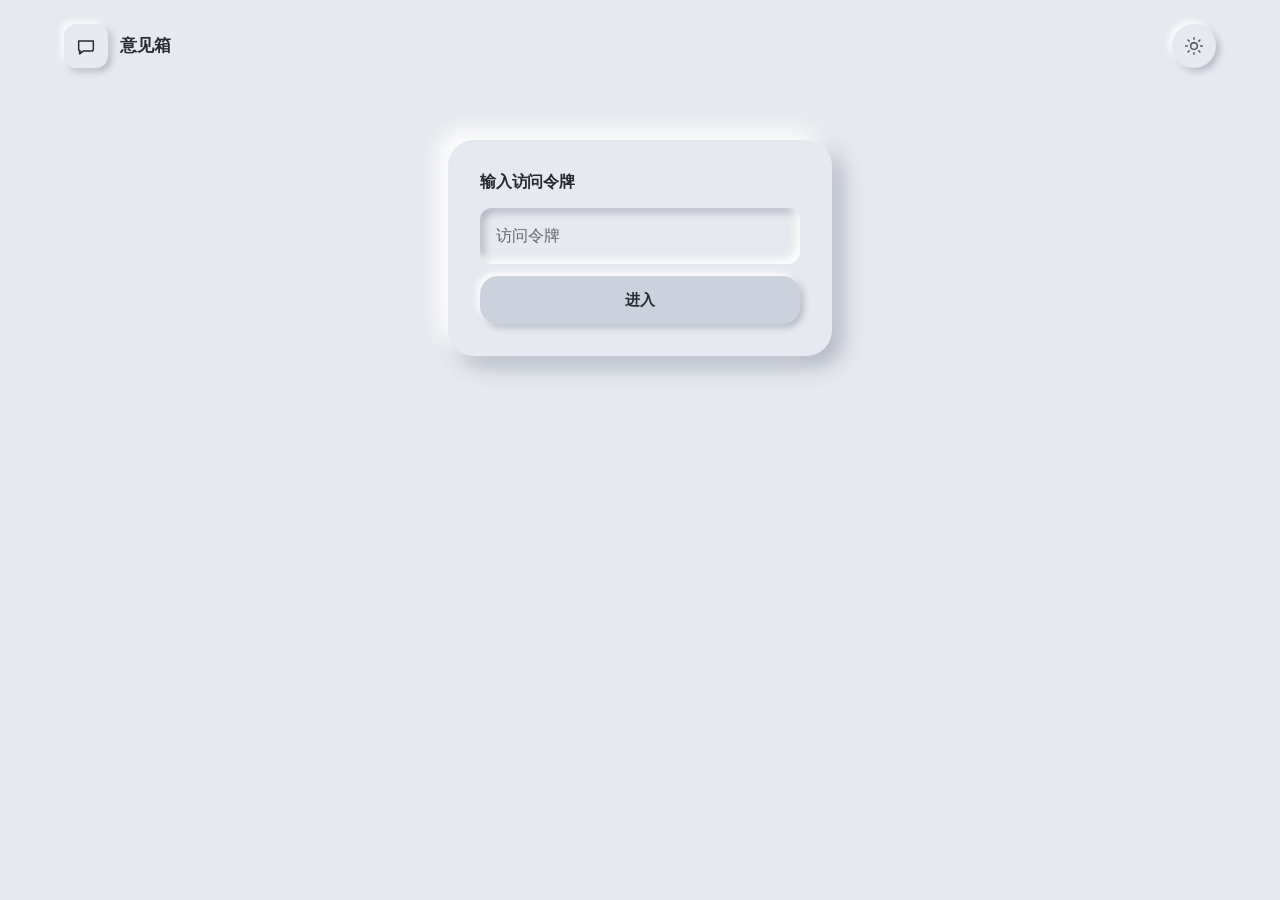
<file: static/admin.html>
<!DOCTYPE html>
<html lang="zh-CN">
<head>
<meta charset="utf-8">
<meta name="viewport" content="width=device-width, initial-scale=1">
<meta name="referrer" content="no-referrer">
<meta name="color-scheme" content="light dark">
<title>管理端 · 意见箱</title>
<meta name="description" content="查看与处理意见，需要访问令牌。">
<link rel="stylesheet" href="assets/styles.css">
<script src="assets/theme.js"></script>
<script src="assets/admin.js" defer></script>
</head>
<body>
<a class="skip-link" href="#main">跳到主内容</a>

<div class="admin" id="admin">

  <header class="admin-bar">
    <span class="brand-mark" aria-hidden="true">
      <svg viewBox="0 0 24 24">
        <path d="M4 6.5h16v9a2 2 0 0 1-2 2H9l-4 3v-3H6a2 2 0 0 1-2-2z"/>
      </svg>
    </span>
    <h1 class="app-name">意见箱</h1>
    <button type="button" class="btn btn-quiet btn-sm" id="refresh-btn" hidden>刷新</button>
    <button type="button" class="btn btn-quiet btn-sm" id="logout-btn" hidden>退出</button>
    <button type="button" class="toggle" id="theme-toggle" aria-label="切换深色模式">
      <svg class="i-sun" viewBox="0 0 24 24" aria-hidden="true">
        <circle cx="12" cy="12" r="4"/>
        <path d="M12 2v2M12 20v2M2 12h2M20 12h2M4.9 4.9l1.4 1.4M17.7 17.7l1.4 1.4M19.1 4.9l-1.4 1.4M6.3 17.7l-1.4 1.4"/>
      </svg>
      <svg class="i-moon" viewBox="0 0 24 24" aria-hidden="true">
        <path d="M20 14.5A8.5 8.5 0 0 1 9.5 4a8.5 8.5 0 1 0 10.5 10.5z"/>
      </svg>
    </button>
  </header>

  <main id="main" tabindex="-1">

    <section class="gate" id="gate" aria-labelledby="gate-title">
      <h2 id="gate-title">输入访问令牌</h2>
      <form id="gate-form" novalidate>
        <label class="visually-hidden" for="token">访问令牌</label>
        <input type="password" id="token" name="token" class="field-input"
          autocomplete="off" autocapitalize="off" spellcheck="false"
          placeholder="访问令牌">
        <button type="submit" class="btn btn-primary" id="gate-btn">进入</button>
        <p class="notice" id="gate-error" role="alert" hidden></p>
      </form>
    </section>

    <div class="workspace" id="workspace" hidden>

      <section class="list-pane" aria-labelledby="list-title">
        <h2 class="visually-hidden" id="list-title">意见列表</h2>

        <div class="toolbar">
          <div class="segmented">
            <span class="seg" data-k="all">全部</span>
            <span class="seg" data-k="new">未读</span>
            <span class="seg" data-k="read">已读</span>
            <span class="seg" data-k="archived">已归档</span>
            <label class="visually-hidden" for="status-filter">状态筛选</label>
            <select id="status-filter">
              <option value="">全部</option>
              <option value="new">未读</option>
              <option value="read">已读</option>
              <option value="archived">已归档</option>
            </select>
          </div>
          <p class="total" id="total-count">0 条</p>
        </div>

        <p class="notice is-quiet" id="list-status" role="status" hidden></p>

        <div class="list-wrap">
          <ul class="feedback-list" id="list"></ul>
          <p class="empty" id="empty-state" hidden>这里还没有意见</p>
        </div>

        <nav class="pager" id="pager" aria-label="分页" hidden>
          <button type="button" class="btn btn-sm" id="prev-btn">上一页</button>
          <span class="pager-label" id="pager-label">1 / 1</span>
          <button type="button" class="btn btn-sm" id="next-btn">下一页</button>
        </nav>
      </section>

      <section class="detail-pane" aria-labelledby="detail-title">
        <p class="detail-empty" id="detail-empty">选一条查看</p>

        <div class="detail" id="detail" hidden>
          <button type="button" class="btn btn-quiet btn-sm detail-back" id="back-btn">返回</button>

          <div class="detail-head">
            <h2 id="detail-title">意见</h2>
            <p class="detail-id mono" id="detail-id"></p>
          </div>

          <p class="detail-body" id="detail-content"></p>

          <dl class="detail-meta">
            <div>
              <dt>提交时间</dt>
              <dd id="detail-created"></dd>
            </div>
            <div>
              <dt>更新时间</dt>
              <dd id="detail-updated"></dd>
            </div>
          </dl>

          <div class="detail-block">
            <span class="group-label">状态</span>
            <div class="status-group" role="group" aria-label="状态">
              <button type="button" class="btn" data-status="new" aria-pressed="false">未读</button>
              <button type="button" class="btn" data-status="read" aria-pressed="false">已读</button>
              <button type="button" class="btn" data-status="archived" aria-pressed="false">已归档</button>
            </div>
          </div>

          <div class="detail-block">
            <label class="group-label" for="detail-note">备注</label>
            <div class="note-well">
              <textarea id="detail-note" maxlength="2000" placeholder="写点备注…"></textarea>
            </div>
            <p class="counter" id="note-counter">0 / 2000</p>
            <div class="btn-row">
              <button type="button" class="btn btn-sm" id="save-note-btn">保存</button>
              <button type="button" class="btn btn-quiet btn-sm" id="clear-note-btn">清空</button>
            </div>
          </div>

          <p class="notice is-quiet" id="detail-status" role="status" hidden></p>

          <div class="danger">
            <div class="btn-row">
              <button type="button" class="btn btn-sm" id="delete-btn">删除</button>
            </div>
            <div class="confirm" id="delete-confirm" hidden>
              <span class="confirm-text">删除后无法恢复</span>
              <button type="button" class="btn btn-sm" id="delete-confirm-btn">确认删除</button>
              <button type="button" class="btn btn-quiet btn-sm" id="delete-cancel-btn">取消</button>
            </div>
          </div>
        </div>
      </section>

    </div>

  </main>

</div>

</body>
</html>
</file>
<file: static/assets/styles.css>
:root {
  --r-sm: 12px;
  --r-md: 18px;
  --r-lg: 26px;
  --r-pill: 999px;

  --sp-1: 4px;
  --sp-2: 8px;
  --sp-3: 12px;
  --sp-4: 16px;
  --sp-5: 24px;
  --sp-6: 32px;
  --sp-7: 48px;

  --tap: 48px;

  --font: system-ui, -apple-system, "Segoe UI", Roboto, "Noto Sans SC",
    "PingFang SC", "Hiragino Sans GB", "Microsoft YaHei", "Helvetica Neue",
    Arial, sans-serif;
  --font-mono: ui-monospace, SFMono-Regular, "SF Mono", Menlo, Consolas,
    "Liberation Mono", monospace;

  --ease: cubic-bezier(0.32, 0.72, 0, 1);
  --dur: 180ms;

  --z-overlay: 20;

  --shadow-raised:
    -6px -6px 14px var(--sh-light),
     6px  6px 14px var(--sh-dark);
  --shadow-raised-sm:
    -3px -3px 7px var(--sh-light),
     3px  3px 7px var(--sh-dark);
  --shadow-raised-lg:
    -10px -10px 22px var(--sh-light),
     10px 10px 22px var(--sh-dark);
  --shadow-inset:
    inset -4px -4px 9px var(--sh-light),
    inset  4px  4px 9px var(--sh-dark);
  --shadow-inset-deep:
    inset -6px -6px 14px var(--sh-light),
    inset  6px  6px 14px var(--sh-dark);
  --shadow-inset-sm:
    inset -2px -2px 5px var(--sh-light),
    inset  2px  2px 5px var(--sh-dark);
  --shadow-flat: 0 0 0 rgba(0, 0, 0, 0);
}

:root,
:root[data-theme="light"] {
  color-scheme: light;

  --surface: #e6e9ef;
  --text: #272a31;
  --text-soft: #4c515c;
  --text-dim: #61676f;
  --accent: #3a4152;
  --accent-soft: #ccd2dd;
  --accent-strong: #262b36;
  --dot-new: #33384a;
  --dot-read: #6c7280;
  --dot-archived: #9aa0ab;
  --sh-light: #ffffff;
  --sh-dark: #aeb4c1;
  --hairline: rgba(86, 92, 105, 0.14);
}

@media (prefers-color-scheme: dark) {
  :root:not([data-theme="light"]) {
    color-scheme: dark;

    --surface: #2e323a;
    --text: #eef0f4;
    --text-soft: #c3c7d0;
    --text-dim: #9ba1ab;
    --accent: #e6e9ef;
    --accent-soft: #41464f;
    --accent-strong: #f2f4f8;
    --dot-new: #eef0f4;
    --dot-read: #9ba1ab;
    --dot-archived: #6a6f78;
    --sh-light: #454a54;
    --sh-dark: #171a1e;
    --hairline: rgba(255, 255, 255, 0.09);
  }
}

:root[data-theme="dark"] {
  color-scheme: dark;

  --surface: #2e323a;
  --text: #eef0f4;
  --text-soft: #c3c7d0;
  --text-dim: #9ba1ab;
  --accent: #e6e9ef;
  --accent-soft: #41464f;
  --accent-strong: #f2f4f8;
  --dot-new: #eef0f4;
  --dot-read: #9ba1ab;
  --dot-archived: #6a6f78;
  --sh-light: #454a54;
  --sh-dark: #171a1e;
  --hairline: rgba(255, 255, 255, 0.09);
}

*,
*::before,
*::after {
  box-sizing: border-box;
}

html {
  -webkit-text-size-adjust: 100%;
  text-size-adjust: 100%;
}

body,
h1,
h2,
h3,
p,
figure,
blockquote,
dl,
dd,
ul,
ol,
fieldset,
legend,
table,
caption,
th,
td,
button,
input,
select,
textarea,
label,
output {
  margin: 0;
  padding: 0;
}

body,
h1,
h2,
h3,
p,
li,
dt,
dd,
td,
th,
caption,
label,
legend,
input,
select,
textarea,
button {
  text-align: left;
}

body {
  min-height: 100dvh;
  background: var(--surface);
  color: var(--text);
  font-family: var(--font);
  font-size: 1rem;
  font-weight: 400;
  line-height: 1.6;
  -webkit-font-smoothing: antialiased;
  -moz-osx-font-smoothing: grayscale;
}

img,
svg {
  max-width: 100%;
  height: auto;
}

ul,
ol {
  list-style: none;
}

table {
  border-collapse: collapse;
  border-spacing: 0;
}

[hidden] {
  display: none !important;
}

button {
  font: inherit;
  color: inherit;
  background: none;
  border: 0;
  cursor: pointer;
}

.toggle {
  display: inline-grid;
  place-items: center;
  width: 44px;
  height: 44px;
  padding: 0;
  border-radius: var(--r-pill);
  color: var(--text-soft);
  box-shadow: var(--shadow-raised-sm);
  transition: box-shadow var(--dur) var(--ease), color var(--dur) var(--ease);
}

.toggle:hover {
  box-shadow: var(--shadow-raised);
  color: var(--text);
}

.toggle:active {
  box-shadow: var(--shadow-inset-sm);
}

.toggle svg {
  grid-area: 1 / 1;
  width: 20px;
  height: 20px;
  fill: none;
  stroke: currentColor;
  stroke-width: 1.7;
  stroke-linecap: round;
  stroke-linejoin: round;
  transition: opacity var(--dur) var(--ease), transform var(--dur) var(--ease);
}

.toggle .i-sun {
  opacity: 1;
  transform: none;
}

.toggle .i-moon {
  opacity: 0;
  transform: rotate(-35deg) scale(0.6);
}

:root[data-theme="dark"] .toggle .i-sun {
  opacity: 0;
  transform: rotate(35deg) scale(0.6);
}

:root[data-theme="dark"] .toggle .i-moon {
  opacity: 1;
  transform: none;
}

@media (prefers-color-scheme: dark) {
  :root:not([data-theme="light"]) .toggle .i-sun {
    opacity: 0;
    transform: rotate(35deg) scale(0.6);
  }

  :root:not([data-theme="light"]) .toggle .i-moon {
    opacity: 1;
    transform: none;
  }
}

.visually-hidden {
  position: absolute !important;
  width: 1px;
  height: 1px;
  margin: -1px;
  padding: 0;
  overflow: hidden;
  clip: rect(0 0 0 0);
  clip-path: inset(50%);
  white-space: nowrap;
  border: 0;
}

.skip-link {
  position: absolute;
  left: var(--sp-4);
  top: -120px;
  z-index: var(--z-overlay);
  padding: var(--sp-3) var(--sp-5);
  border-radius: var(--r-pill);
  background: var(--accent);
  color: var(--surface);
  font-size: 0.875rem;
  font-weight: 600;
  text-decoration: none;
  box-shadow: var(--shadow-raised-sm);
}

.skip-link:focus {
  top: var(--sp-4);
}

:where(a, button, input, select, textarea, summary, [tabindex]):focus-visible {
  outline: 3px solid var(--accent);
  outline-offset: 3px;
}

h1,
h2,
h3 {
  color: var(--text);
  font-weight: 600;
  line-height: 1.25;
  letter-spacing: -0.015em;
}

h1 {
  font-size: 1.375rem;
}

h2 {
  font-size: 1rem;
}

h3 {
  font-size: 0.9375rem;
}

p {
  max-width: 68ch;
}

.mono {
  font-family: var(--font-mono);
  font-variant-numeric: tabular-nums;
}

.well {
  border-radius: var(--r-md);
  background: var(--surface);
  box-shadow: var(--shadow-inset);
}

.field-input {
  display: block;
  width: 100%;
  min-height: var(--tap);
  padding: var(--sp-4);
  border: 0;
  border-radius: var(--r-sm);
  background: var(--surface);
  box-shadow: var(--shadow-inset-sm);
  color: var(--text);
  font-family: inherit;
  font-size: 1rem;
  line-height: 1.5;
  appearance: none;
  -webkit-appearance: none;
  transition: box-shadow var(--dur) var(--ease);
}

.field-input::placeholder {
  color: var(--text-dim);
  opacity: 1;
}

.field-input:focus {
  outline: none;
  box-shadow: var(--shadow-inset);
}

.well > .field-input {
  background: transparent;
  box-shadow: none;
}

.well:focus-within {
  box-shadow: var(--shadow-inset-deep);
}

.field-input:disabled,
.field-input[aria-disabled="true"] {
  color: var(--text-dim);
  cursor: not-allowed;
  box-shadow: var(--shadow-flat);
  background: var(--surface);
  opacity: 0.75;
}

.notice {
  display: flex;
  gap: var(--sp-2);
  align-items: flex-start;
  padding: var(--sp-3) var(--sp-4);
  border-radius: var(--r-sm);
  background: var(--surface);
  box-shadow: var(--shadow-inset-sm);
  color: var(--text);
  font-size: 0.875rem;
  line-height: 1.5;
  max-width: none;
}

.notice::before {
  content: "";
  flex: 0 0 auto;
  width: 8px;
  height: 8px;
  margin-top: 0.45em;
  border-radius: var(--r-pill);
  background: var(--dot-new);
}

.notice.is-quiet::before {
  background: var(--dot-archived);
}

.btn {
  display: inline-flex;
  align-items: center;
  justify-content: center;
  gap: var(--sp-2);
  min-height: var(--tap);
  padding: 0 var(--sp-5);
  border: 0;
  border-radius: var(--r-md);
  background: var(--surface);
  color: var(--text);
  font-size: 0.9375rem;
  font-weight: 600;
  line-height: 1;
  text-align: center;
  text-decoration: none;
  white-space: nowrap;
  box-shadow: var(--shadow-raised-sm);
  transition: box-shadow var(--dur) var(--ease),
    transform var(--dur) var(--ease), color var(--dur) var(--ease);
}

.btn:hover:not(:disabled) {
  box-shadow: var(--shadow-raised);
}

.btn:active:not(:disabled) {
  box-shadow: var(--shadow-inset-sm);
  transform: translateY(1px);
}

.btn-primary {
  background: var(--accent-soft);
  color: var(--accent-strong);
  font-weight: 650;
}

.btn-quiet {
  min-height: 40px;
  padding: 0 var(--sp-4);
  color: var(--text-soft);
  font-weight: 500;
  box-shadow: var(--shadow-flat);
}

.btn-quiet:hover:not(:disabled) {
  box-shadow: var(--shadow-raised-sm);
  color: var(--text);
}

.btn-sm {
  min-height: 38px;
  padding: 0 var(--sp-4);
  font-size: 0.875rem;
}

.btn:disabled {
  color: var(--text-dim);
  box-shadow: var(--shadow-flat);
  cursor: not-allowed;
  opacity: 0.6;
}

.btn:disabled:active {
  transform: none;
}

.btn-row {
  display: flex;
  flex-wrap: wrap;
  gap: var(--sp-3);
}

.group-label {
  display: block;
  margin-bottom: var(--sp-3);
  color: var(--text-dim);
  font-size: 0.75rem;
  font-weight: 600;
  letter-spacing: 0.08em;
  text-transform: uppercase;
}

.counter {
  color: var(--text-dim);
  font-family: var(--font-mono);
  font-size: 0.75rem;
  font-variant-numeric: tabular-nums;
  white-space: nowrap;
}

.counter.is-limit {
  color: var(--text);
  font-weight: 650;
}

.page {
  display: grid;
  gap: var(--sp-4);
  align-content: center;
  width: 100%;
  max-width: 46rem;
  min-height: 100dvh;
  margin-inline: auto;
  padding: var(--sp-6) var(--sp-4) var(--sp-7);
}

.page-head {
  display: flex;
  align-items: center;
  gap: var(--sp-3);
  padding-inline: var(--sp-1);
}

.brand-mark {
  flex: 0 0 auto;
  display: grid;
  place-items: center;
  width: 44px;
  height: 44px;
  border-radius: var(--r-sm);
  background: var(--surface);
  box-shadow: var(--shadow-raised-sm);
}

.brand-mark svg {
  width: 22px;
  height: 22px;
  stroke: var(--text);
  fill: none;
  stroke-width: 1.6;
  stroke-linecap: round;
  stroke-linejoin: round;
}

.app-name {
  font-size: 1.0625rem;
  font-weight: 650;
  letter-spacing: -0.01em;
}

.app-hint {
  margin-left: auto;
  color: var(--text-dim);
  font-size: 0.8125rem;
}

.compose {
  position: relative;
  padding: var(--sp-5);
  border: 1px solid var(--hairline);
  border-radius: var(--r-lg);
  background: var(--surface);
  box-shadow: var(--shadow-raised);
}

.compose .well {
  position: relative;
}

.compose textarea {
  display: block;
  width: 100%;
  min-height: 11rem;
  padding: var(--sp-4) var(--sp-4) var(--sp-6);
  border: 0;
  border-radius: var(--r-md);
  background: transparent;
  color: var(--text);
  font-family: inherit;
  font-size: 1.0625rem;
  line-height: 1.7;
  resize: none;
  appearance: none;
  -webkit-appearance: none;
}

.compose textarea::placeholder {
  color: var(--text-dim);
  opacity: 1;
}

.compose textarea:focus {
  outline: none;
}

.compose .counter {
  position: absolute;
  right: var(--sp-4);
  bottom: var(--sp-3);
  opacity: 0;
  transition: opacity var(--dur) var(--ease);
  pointer-events: none;
}

.compose:hover .counter,
.compose.is-active .counter,
.compose .counter.is-limit {
  opacity: 1;
}

.compose-foot {
  display: flex;
  flex-wrap: wrap;
  gap: var(--sp-3);
  align-items: center;
  margin-top: var(--sp-4);
}

.select-wrap {
  position: relative;
  flex: 0 1 auto;
  min-width: 8.5rem;
  border-radius: var(--r-sm);
  background: var(--surface);
  box-shadow: var(--shadow-inset-sm);
}

.select-wrap select {
  display: block;
  width: 100%;
  min-height: 44px;
  padding: 0 var(--sp-7) 0 var(--sp-4);
  border: 0;
  border-radius: var(--r-sm);
  background: transparent;
  color: var(--text);
  font-family: inherit;
  font-size: 0.9375rem;
  font-weight: 500;
  cursor: pointer;
  appearance: none;
  -webkit-appearance: none;
}

.select-wrap select:focus {
  outline: none;
}

.select-wrap:focus-within {
  box-shadow: var(--shadow-inset);
}

.select-wrap::after {
  content: "";
  position: absolute;
  top: 50%;
  right: var(--sp-4);
  width: 7px;
  height: 7px;
  margin-top: -5px;
  border-right: 2px solid var(--text-soft);
  border-bottom: 2px solid var(--text-soft);
  transform: rotate(45deg);
  pointer-events: none;
}

.compose-foot .btn-primary {
  margin-left: auto;
  min-width: 9rem;
}

.receipt {
  padding: var(--sp-6);
  border-radius: var(--r-lg);
  background: var(--surface);
  box-shadow: var(--shadow-raised);
}

.receipt h2 {
  color: var(--text-soft);
  font-size: 0.875rem;
  font-weight: 600;
}

.receipt-id {
  margin: var(--sp-4) 0;
  padding: var(--sp-4);
  border-radius: var(--r-md);
  background: var(--surface);
  box-shadow: var(--shadow-inset);
  color: var(--text);
  font-family: var(--font-mono);
  font-size: 1.25rem;
  font-weight: 650;
  font-variant-numeric: tabular-nums;
  letter-spacing: 0.02em;
  line-height: 1.4;
  overflow-wrap: anywhere;
  user-select: all;
}

.receipt-foot {
  display: flex;
  flex-wrap: wrap;
  gap: var(--sp-3);
}

.copy-helper {
  position: fixed;
  top: 0;
  left: -9999px;
  width: 1px;
  height: 1px;
  padding: 0;
  border: 0;
  opacity: 0;
  pointer-events: none;
}

.admin {
  display: grid;
  gap: var(--sp-5);
  width: 100%;
  max-width: 1200px;
  margin-inline: auto;
  padding: var(--sp-5) var(--sp-4) var(--sp-7);
}

.admin-bar {
  display: flex;
  flex-wrap: wrap;
  gap: var(--sp-3);
  align-items: center;
}

.admin-bar .app-name {
  margin-right: auto;
}

.gate {
  display: grid;
  gap: var(--sp-4);
  justify-items: stretch;
  width: 100%;
  max-width: 24rem;
  margin: var(--sp-7) auto;
  padding: var(--sp-6);
  border-radius: var(--r-lg);
  background: var(--surface);
  box-shadow: var(--shadow-raised-lg);
}

.gate form {
  display: grid;
  gap: var(--sp-3);
}

.workspace {
  display: grid;
  gap: var(--sp-5);
  align-items: start;
}

.toolbar {
  display: flex;
  flex-wrap: wrap;
  gap: var(--sp-3);
  align-items: center;
  justify-content: space-between;
  margin-bottom: var(--sp-4);
}

.segmented {
  position: relative;
  display: inline-flex;
  gap: var(--sp-1);
  padding: 5px;
  border-radius: var(--r-pill);
  background: var(--surface);
  box-shadow: var(--shadow-inset-sm);
}

.segmented .seg {
  padding: var(--sp-2) var(--sp-4);
  border-radius: var(--r-pill);
  color: var(--text-dim);
  font-size: 0.8125rem;
  font-weight: 600;
  line-height: 1.25;
  white-space: nowrap;
  transition: box-shadow var(--dur) var(--ease), color var(--dur) var(--ease);
}

.segmented select {
  position: absolute;
  inset: 0;
  width: 100%;
  height: 100%;
  margin: 0;
  padding: 0;
  border: 0;
  opacity: 0;
  cursor: pointer;
  appearance: none;
  -webkit-appearance: none;
}

.segmented:focus-within {
  outline: 3px solid var(--accent);
  outline-offset: 3px;
}

.segmented:has(select option[value=""]:checked) .seg[data-k="all"],
.segmented:has(select option[value="new"]:checked) .seg[data-k="new"],
.segmented:has(select option[value="read"]:checked) .seg[data-k="read"],
.segmented:has(select option[value="archived"]:checked) .seg[data-k="archived"] {
  background: var(--surface);
  color: var(--text);
  box-shadow: var(--shadow-raised-sm);
}

.total {
  color: var(--text-dim);
  font-family: var(--font-mono);
  font-size: 0.75rem;
  font-variant-numeric: tabular-nums;
  white-space: nowrap;
}

.list-wrap {
  display: grid;
  gap: var(--sp-3);
}

.feedback-list {
  display: grid;
  gap: var(--sp-3);
}

.item {
  display: grid;
  grid-template-columns: auto minmax(0, 1fr) auto;
  gap: var(--sp-3) var(--sp-4);
  align-items: center;
  width: 100%;
  padding: var(--sp-4);
  border-radius: var(--r-md);
  background: var(--surface);
  box-shadow: var(--shadow-raised-sm);
  text-align: left;
  transition: box-shadow var(--dur) var(--ease), transform var(--dur) var(--ease);
}

.item:hover {
  box-shadow: var(--shadow-raised);
}

.item:active {
  box-shadow: var(--shadow-inset-sm);
  transform: translateY(1px);
}

.item.is-selected {
  box-shadow: var(--shadow-inset);
  transform: none;
}

.item-dot {
  width: 10px;
  height: 10px;
  border-radius: var(--r-pill);
  background: var(--dot-read);
}

.item[data-status="new"] .item-dot {
  background: var(--dot-new);
}

.item[data-status="archived"] .item-dot {
  background: var(--dot-archived);
}

.item-main {
  display: grid;
  gap: var(--sp-1);
  min-width: 0;
}

.item-excerpt {
  color: var(--text);
  font-size: 0.9375rem;
  font-weight: 500;
  line-height: 1.5;
  overflow: hidden;
  text-overflow: ellipsis;
  white-space: nowrap;
}

.item-meta {
  display: flex;
  flex-wrap: wrap;
  gap: var(--sp-1) var(--sp-3);
  color: var(--text-dim);
  font-size: 0.75rem;
}

.item-meta .mono {
  letter-spacing: 0.02em;
}

.item-status {
  color: var(--text-dim);
  font-size: 0.75rem;
  font-weight: 600;
  white-space: nowrap;
}

.item[data-status="new"] .item-status {
  color: var(--text);
}

.empty {
  padding: var(--sp-7) var(--sp-5);
  border-radius: var(--r-md);
  background: var(--surface);
  box-shadow: var(--shadow-inset-sm);
  color: var(--text-dim);
  font-size: 0.9375rem;
  text-align: center;
}

.pager {
  display: flex;
  gap: var(--sp-3);
  align-items: center;
  justify-content: center;
  margin-top: var(--sp-4);
}

.pager-label {
  color: var(--text-dim);
  font-family: var(--font-mono);
  font-size: 0.75rem;
  min-width: 5rem;
  text-align: center;
}

.detail-back {
  display: none;
  margin-bottom: var(--sp-3);
}

.detail {
  display: grid;
  gap: var(--sp-5);
  padding: var(--sp-5);
  border-radius: var(--r-lg);
  background: var(--surface);
  box-shadow: var(--shadow-raised);
}

.detail-head {
  display: flex;
  flex-wrap: wrap;
  gap: var(--sp-2) var(--sp-4);
  align-items: baseline;
  justify-content: space-between;
}

.detail-id {
  color: var(--text-dim);
  font-family: var(--font-mono);
  font-size: 0.75rem;
  overflow-wrap: anywhere;
}

.detail-body {
  padding: var(--sp-4);
  border-radius: var(--r-md);
  background: var(--surface);
  box-shadow: var(--shadow-inset);
  color: var(--text);
  font-size: 1rem;
  line-height: 1.75;
  max-width: none;
  white-space: pre-wrap;
  overflow-wrap: anywhere;
}

.detail-meta {
  display: grid;
  grid-template-columns: repeat(2, minmax(0, 1fr));
  gap: var(--sp-4);
}

.detail-meta div {
  display: grid;
  gap: var(--sp-1);
}

.detail-meta dt {
  color: var(--text-dim);
  font-size: 0.6875rem;
  font-weight: 600;
  letter-spacing: 0.06em;
}

.detail-meta dd {
  color: var(--text);
  font-family: var(--font-mono);
  font-size: 0.8125rem;
  overflow-wrap: anywhere;
}

.detail-block {
  display: grid;
  gap: var(--sp-3);
}

.status-group {
  display: flex;
  flex-wrap: wrap;
  gap: var(--sp-2);
}

.status-group .btn {
  min-height: 42px;
  padding: 0 var(--sp-4);
  color: var(--text-soft);
  font-size: 0.875rem;
  font-weight: 600;
}

.status-group .btn[aria-pressed="true"] {
  color: var(--text);
  box-shadow: var(--shadow-inset-sm);
  transform: none;
}

.status-group .btn[aria-pressed="true"]:hover {
  box-shadow: var(--shadow-inset-sm);
}

.note-well {
  border-radius: var(--r-md);
  background: var(--surface);
  box-shadow: var(--shadow-inset);
}

.note-well textarea {
  display: block;
  width: 100%;
  min-height: 7rem;
  padding: var(--sp-4);
  border: 0;
  border-radius: var(--r-md);
  background: transparent;
  color: var(--text);
  font-family: inherit;
  font-size: 0.9375rem;
  line-height: 1.65;
  resize: vertical;
}

.note-well textarea:focus {
  outline: none;
}

.detail-block .counter {
  justify-self: end;
  margin-top: calc(var(--sp-2) * -1);
}

.danger {
  display: grid;
  gap: var(--sp-3);
  padding-top: var(--sp-4);
  border-top: 1px solid var(--hairline);
}

.confirm {
  display: flex;
  flex-wrap: wrap;
  gap: var(--sp-3);
  align-items: center;
}

.confirm-text {
  flex: 1 1 12rem;
  color: var(--text-soft);
  font-size: 0.875rem;
}

.detail-empty {
  display: grid;
  place-items: center;
  min-height: 12rem;
  padding: var(--sp-6);
  border-radius: var(--r-lg);
  background: var(--surface);
  box-shadow: var(--shadow-inset-sm);
  color: var(--text-dim);
  font-size: 0.9375rem;
  text-align: center;
}

@media (max-width: 899px) {
  .admin.has-selection .list-pane {
    display: none;
  }

  .admin:not(.has-selection) .detail-pane {
    display: none;
  }

  .detail-back {
    display: inline-flex;
  }

  .workspace {
    gap: var(--sp-4);
  }

  .item-excerpt {
    white-space: normal;
    display: -webkit-box;
    -webkit-line-clamp: 2;
    -webkit-box-orient: vertical;
  }

  .detail {
    padding: var(--sp-4);
  }
}

@media (min-width: 900px) {
  .admin {
    padding-inline: var(--sp-5);
  }

  .workspace {
    grid-template-columns: minmax(0, 1fr) minmax(22rem, 26rem);
    gap: var(--sp-5);
  }

  .detail-pane {
    position: sticky;
    top: var(--sp-5);
  }

  .detail-back {
    display: none;
  }
}

@media (max-width: 599px) {
  .page {
    padding: var(--sp-5) var(--sp-4) var(--sp-6);
    align-content: start;
  }

  .compose,
  .receipt,
  .gate {
    padding: var(--sp-4);
    border-radius: var(--r-md);
  }

  .compose-foot {
    gap: var(--sp-2);
  }

  .compose-foot .btn-primary {
    margin-left: 0;
    min-width: 0;
    flex: 1 1 100%;
  }

  .select-wrap {
    flex: 1 1 100%;
  }

  .admin-bar {
    gap: var(--sp-2);
  }

  .detail-meta {
    grid-template-columns: minmax(0, 1fr);
  }
}

@media (prefers-contrast: more) {
  :root {
    --hairline: currentColor;
  }

  .item,
  .compose,
  .receipt,
  .gate,
  .detail,
  .btn,
  .brand-mark {
    border: 2px solid currentColor;
    box-shadow: none;
  }

  .well,
  .field-input,
  .note-well,
  .detail-body,
  .select-wrap,
  .segmented,
  .empty,
  .detail-empty {
    border: 2px solid currentColor;
    box-shadow: none;
  }

  .item.is-selected,
  .status-group .btn[aria-pressed="true"] {
    outline: 3px solid currentColor;
    outline-offset: -3px;
  }
}

@media (prefers-reduced-motion: reduce) {
  *,
  *::before,
  *::after {
    transition-duration: 0.01ms !important;
    animation-duration: 0.01ms !important;
    scroll-behavior: auto !important;
  }

  .btn:active:not(:disabled),
  .item:active {
    transform: none;
  }
}

@media print {
  .toolbar,
  .pager,
  .btn,
  .skip-link,
  .confirm,
  .detail-back {
    display: none !important;
  }

  body {
    background: #fff;
    color: #000;
  }

  .workspace,
  .admin {
    display: block;
  }

  .item,
  .compose,
  .receipt,
  .gate,
  .detail,
  .well,
  .detail-body {
    box-shadow: none;
    border: 1px solid #999;
  }
}
</file>
